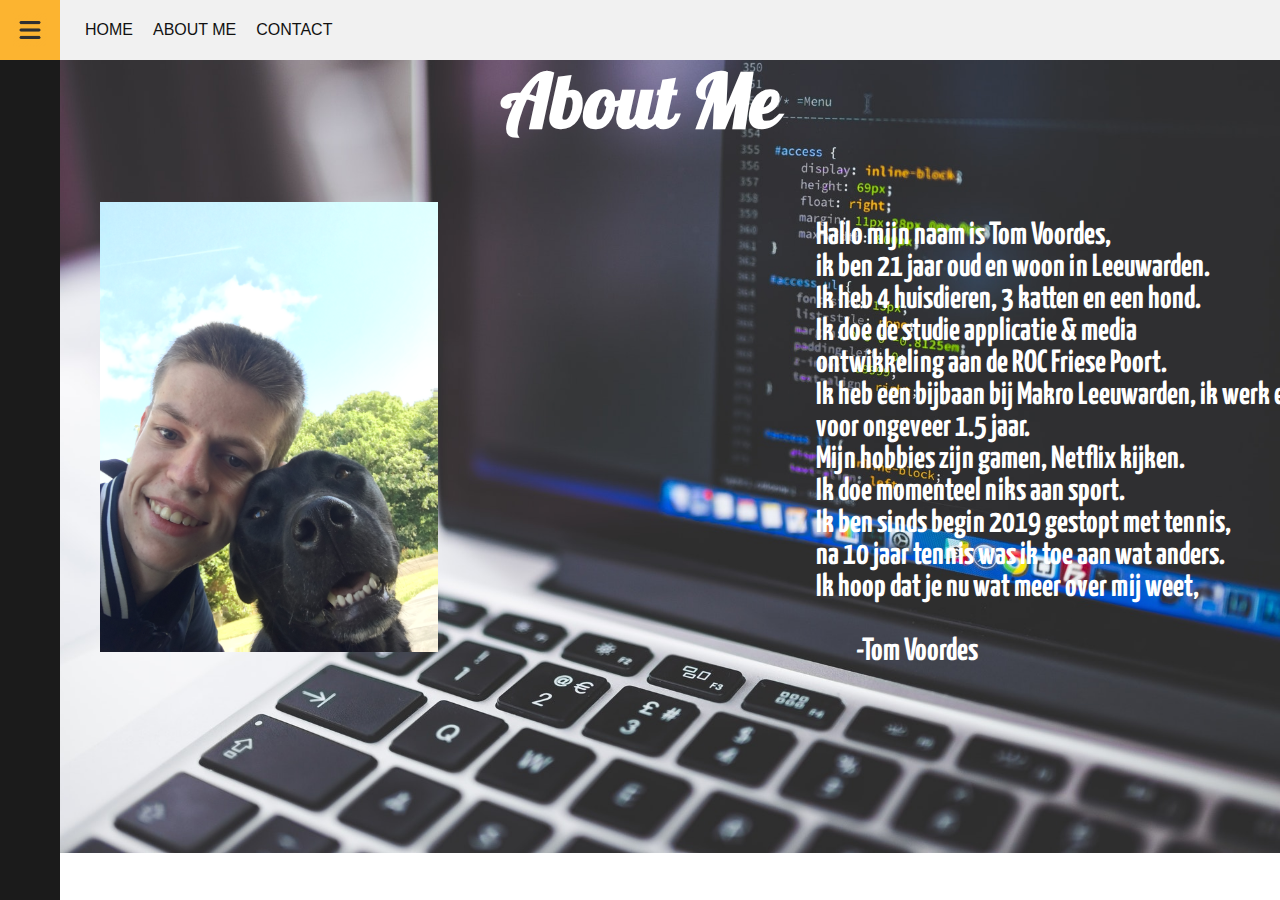
<file: html/About.html>
<!doctype html>
    <html>
    <head>
      <title>Tom's Portfolio website</title>
      <link href="https://fonts.googleapis.com/css2?family=Galada&display=swap" rel="stylesheet">
      <link href="https://fonts.googleapis.com/css2?family=Yanone+Kaffeesatz&display=swap" rel="stylesheet">
      <link rel="stylesheet" href="../css/style.css">
      <meta name="viewport" content="width=device-width", initial-scale=1.0>
    </head>
    <body class="about_page">
      <nav class="nav-main">
        <div class="btn-toggle-nav" onclick="toggleNav()"></div>
        <ul>
          <li><a href="index.html">Home</a></li>
          <li><a href="About.html">About Me</a></li>
          <li><a href="contact.html">Contact</a></li>
        </ul>
    </nav>
    <aside class="nav-sidebar">
      <ul>
          <li><span>Portfolio</span></li>
          <li><a href="Spiegelen.html">Spiegelen</a></li>
          <li><a href="Tictactoe.html">Tictactoe</a></li>
          <li><a href="hangman.html">Hangman game</a></li>
          <li><a href="Angrybirds.html">Angry birds</a></li>
          <li><a href="ExterneWebsite.html">Externe Website</a></li>
      </ul>
    </aside>
    <script src="../js/script.js"></script>
     <header class="about_margin_top">
      <h1 class="white_text">About Me</h1>
     </header>
     <main>
      <img class="selfie" src="../images/IMG_1242.JPG" alt="selfie">
         <article>
           <pre class="about_text">
             <h2 class="white_text"> 
                                          Hallo mijn naam is Tom Voordes,
                                          ik ben 21 jaar oud en woon in Leeuwarden.    
                                          Ik heb 4 huisdieren, 3 katten en een hond.
                                          Ik doe de studie applicatie & media 
                                          ontwikkeling aan de ROC Friese Poort.
                                          Ik heb een bijbaan bij Makro Leeuwarden, ik werk er al 
                                          voor ongeveer 1.5 jaar.
                                          Mijn hobbies zijn gamen, Netflix kijken.
                                          Ik doe momenteel niks aan sport.
                                          Ik ben sinds begin 2019 gestopt met tennis,
                                          na 10 jaar tennis was ik toe aan wat anders.
                                          Ik hoop dat je nu wat meer over mij weet,

                                                    -Tom Voordes
             </h2>
            </pre>
         </article>
     </main>  
    </body>
    </html>
</file>
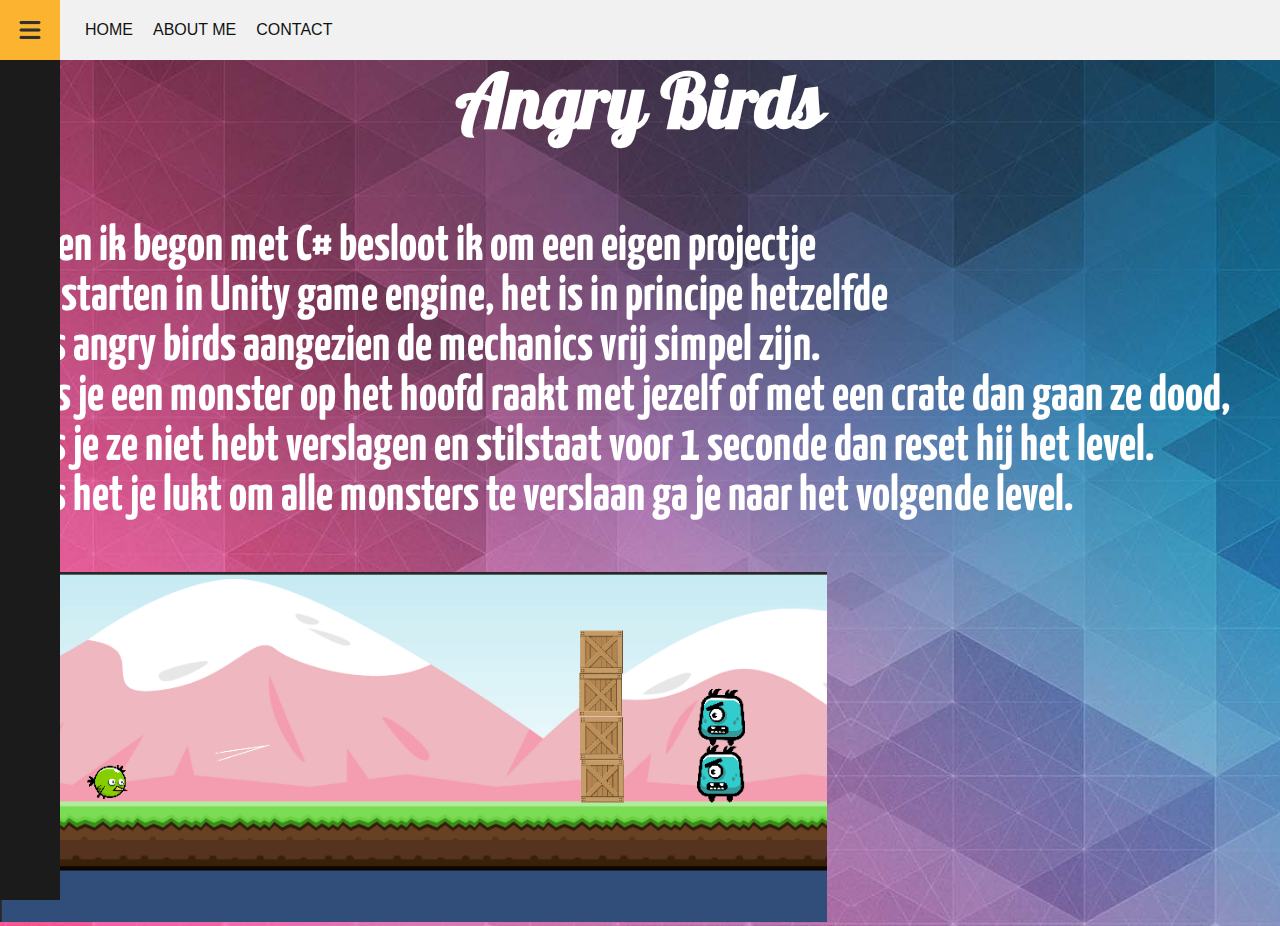
<file: html/Angrybirds.html>
<!doctype html>
    <html>
    <head>
      <title>Tom's Portfolio website</title>
      <link href="https://fonts.googleapis.com/css2?family=Galada&display=swap" rel="stylesheet">
      <link href="https://fonts.googleapis.com/css2?family=Yanone+Kaffeesatz&display=swap" rel="stylesheet">
      <link rel="stylesheet" href="../css/style.css">
      <meta name="viewport" content="width=device-width", initial-scale=1.0>
    </head>
    <body class="project_1_page">
      <nav class="nav-main">
        <div class="btn-toggle-nav" onclick="toggleNav()"></div>
        <ul>
          <li><a href="index.html">Home</a></li>
          <li><a href="About.html">About Me</a></li>
          <li><a href="contact.html">Contact</a></li>
        </ul>
    </nav>
    <aside class="nav-sidebar">
      <ul>
          <li><span>Portfolio</span></li>
          <li><a href="Spiegelen.html">Spiegelen</a></li>
          <li><a href="Tictactoe.html">Tictactoe</a></li>
          <li><a href="hangman.html">Hangman game</a></li>
          <li><a href="Angrybirds.html">Angry birds</a></li>
          <li><a href="ExterneWebsite.html">Externe Website</a></li>
      </ul>
    </aside>
    <script src="../js/script.js"></script>
    <header><h1 class="angrybirdsTitle">Angry Birds</h1></header>
    <main>
        <pre><h2 class="angrybirdsText">Toen ik begon met C# besloot ik om een eigen projectje 
te starten in Unity game engine, het is in principe hetzelfde
als angry birds aangezien de mechanics vrij simpel zijn. 
Als je een monster op het hoofd raakt met jezelf of met een crate dan gaan ze dood,
als je ze niet hebt verslagen en stilstaat voor 1 seconde dan reset hij het level.
als het je lukt om alle monsters te verslaan ga je naar het volgende level.
        </h2></pre>
        <img class="angrybirdsImg" src="../images/angrybirdsUnity.png" alt="angrybirdsImg">
    </main>
</file>
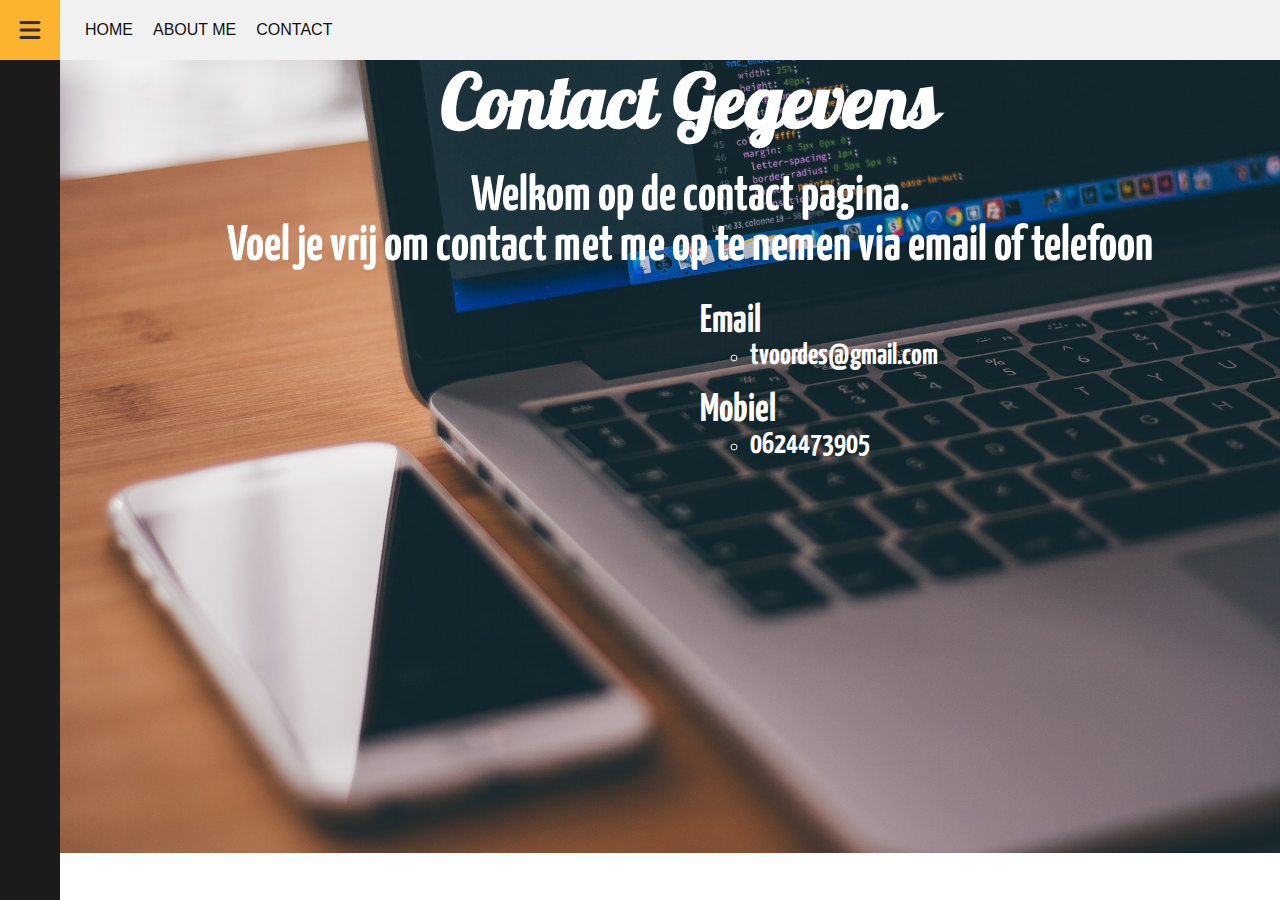
<file: html/contact.html>
<!doctype html>
    <html>
    <head>
      <title>Tom's Portfolio website</title>
      <link href="https://fonts.googleapis.com/css2?family=Galada&display=swap" rel="stylesheet">
      <link href="https://fonts.googleapis.com/css2?family=Yanone+Kaffeesatz&display=swap" rel="stylesheet">
      <link rel="stylesheet" href="../css/style.css">
      <meta name="viewport" content="width=device-width", initial-scale=1.0>
    </head>
    <body class="contact_page">
      <nav class="nav-main">
        <div class="btn-toggle-nav" onclick="toggleNav()"></div>
        <ul>
          <li><a href="index.html">Home</a></li>
          <li><a href="About.html">About Me</a></li>
          <li><a href="contact.html">Contact</a></li>
        </ul>
    </nav>
    <aside class="nav-sidebar">
      <ul>
          <li><span>Portfolio</span></li>
          <li><a href="Spiegelen.html">Spiegelen</a></li>
          <li><a href="Tictactoe.html">Tictactoe</a></li>
          <li><a href="hangman.html">Hangman game</a></li>
          <li><a href="Angrybirds.html">Angry birds</a></li>
          <li><a href="ExterneWebsite.html">Externe Website</a></li>
      </ul>
    </aside>
    <script src="../js/script.js"></script>
     <header class="about_margin_top">
       <h1 class="Contact_title">Contact Gegevens</h1>
     </header>
     <main>
       <h2 class="welkom_contact">Welkom op de contact pagina.<br>
      Voel je vrij om contact met me op te nemen via email of telefoon</h2>
       <div class="contact_info">
       <ul>
         <li class="remove_bullets"><h2 class="ul_space">Email</h2>
          <ul class="li_space">
            <li class="margin_bottom"><h2>tvoordes@gmail.com</h2></li>
          </ul>
         </li>
         <li class="remove_bullets"><h2 class="ul_space">Mobiel</h2>
        <ul class="li_space">
          <li class="margin_bottom"><h2>0624473905</h2></li>
        </ul>
      </li>
       </ul>
       </div>
     </main>
     </body>
     </html>
</file>
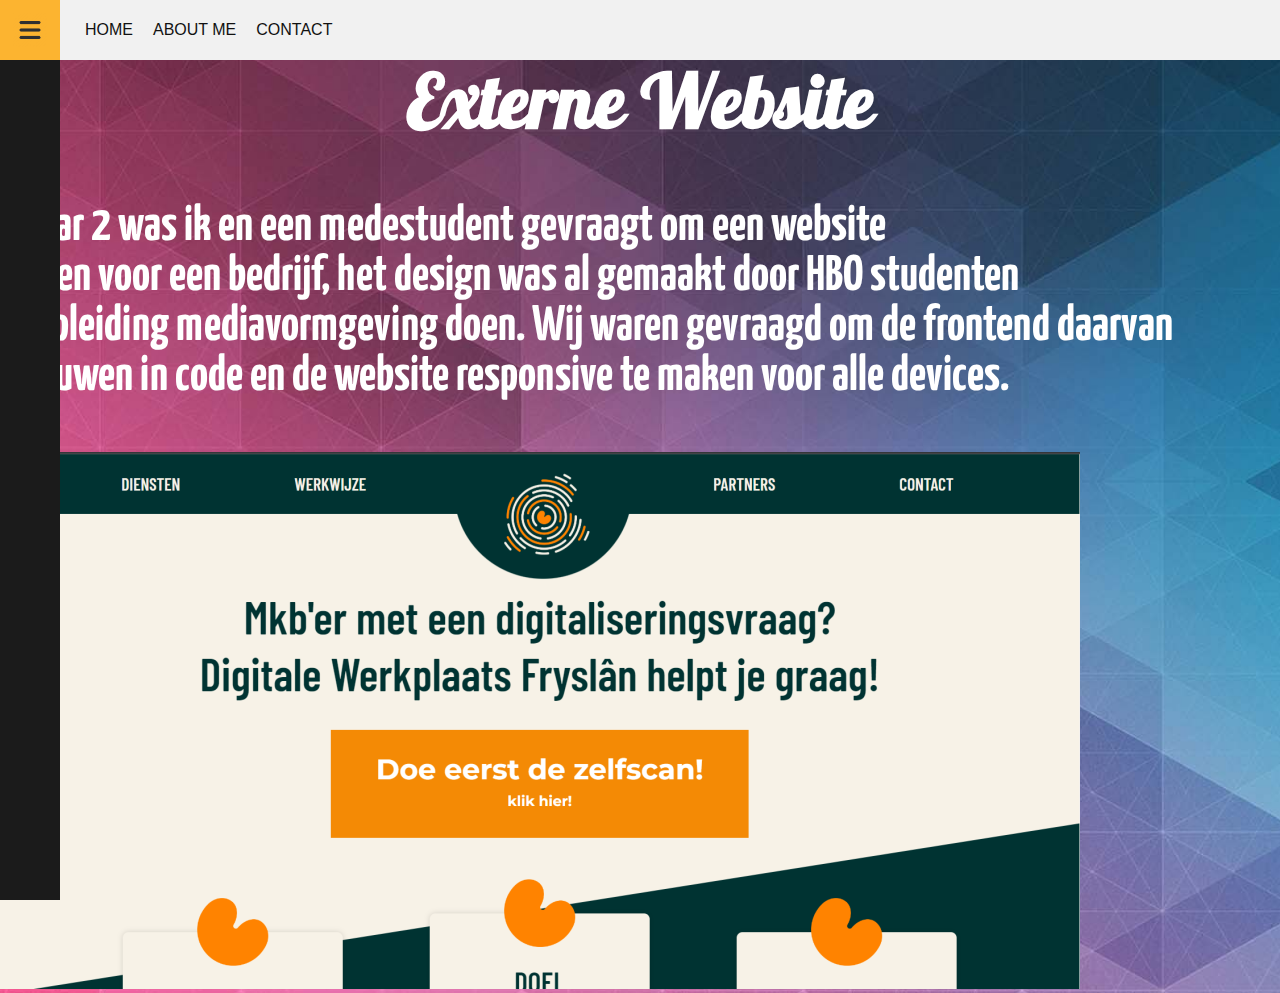
<file: html/ExterneWebsite.html>
<!doctype html>
    <html>
    <head>
      <title>Tom's Portfolio website</title>
      <link href="https://fonts.googleapis.com/css2?family=Galada&display=swap" rel="stylesheet">
      <link href="https://fonts.googleapis.com/css2?family=Yanone+Kaffeesatz&display=swap" rel="stylesheet">
      <link rel="stylesheet" href="../css/style.css">
      <meta name="viewport" content="width=device-width", initial-scale=1.0>
    </head>
    <body class="project_1_page">
      <nav class="nav-main">
        <div class="btn-toggle-nav" onclick="toggleNav()"></div>
        <ul>
          <li><a href="index.html">Home</a></li>
          <li><a href="About.html">About Me</a></li>
          <li><a href="contact.html">Contact</a></li>
        </ul>
    </nav>
    <aside class="nav-sidebar">
      <ul>
          <li><span>Portfolio</span></li>
          <li><a href="Spiegelen.html">Spiegelen</a></li>
          <li><a href="Tictactoe.html">Tictactoe</a></li>
          <li><a href="hangman.html">Hangman game</a></li>
          <li><a href="Angrybirds.html">Angry birds</a></li>
          <li><a href="ExterneWebsite.html">Externe Website</a></li>
      </ul>
    </aside>
    <script src="../js/script.js"></script>
    <header>
        <h1 class="externeWebsiteTitle">Externe Website</h1>
    </header>
    <main>
        <pre><h2 class="tictactoeText">In leerjaar 2 was ik en een medestudent gevraagt om een website 
te bouwen voor een bedrijf, het design was al gemaakt door HBO studenten 
die de opleiding mediavormgeving doen. Wij waren gevraagd om de frontend daarvan 
na te bouwen in code en de website responsive te maken voor alle devices.
        </h2></pre>
        <img class="externeWebsiteImg" src="../images/externe website.png" alt="tictactoe img">
    </main>
</file>
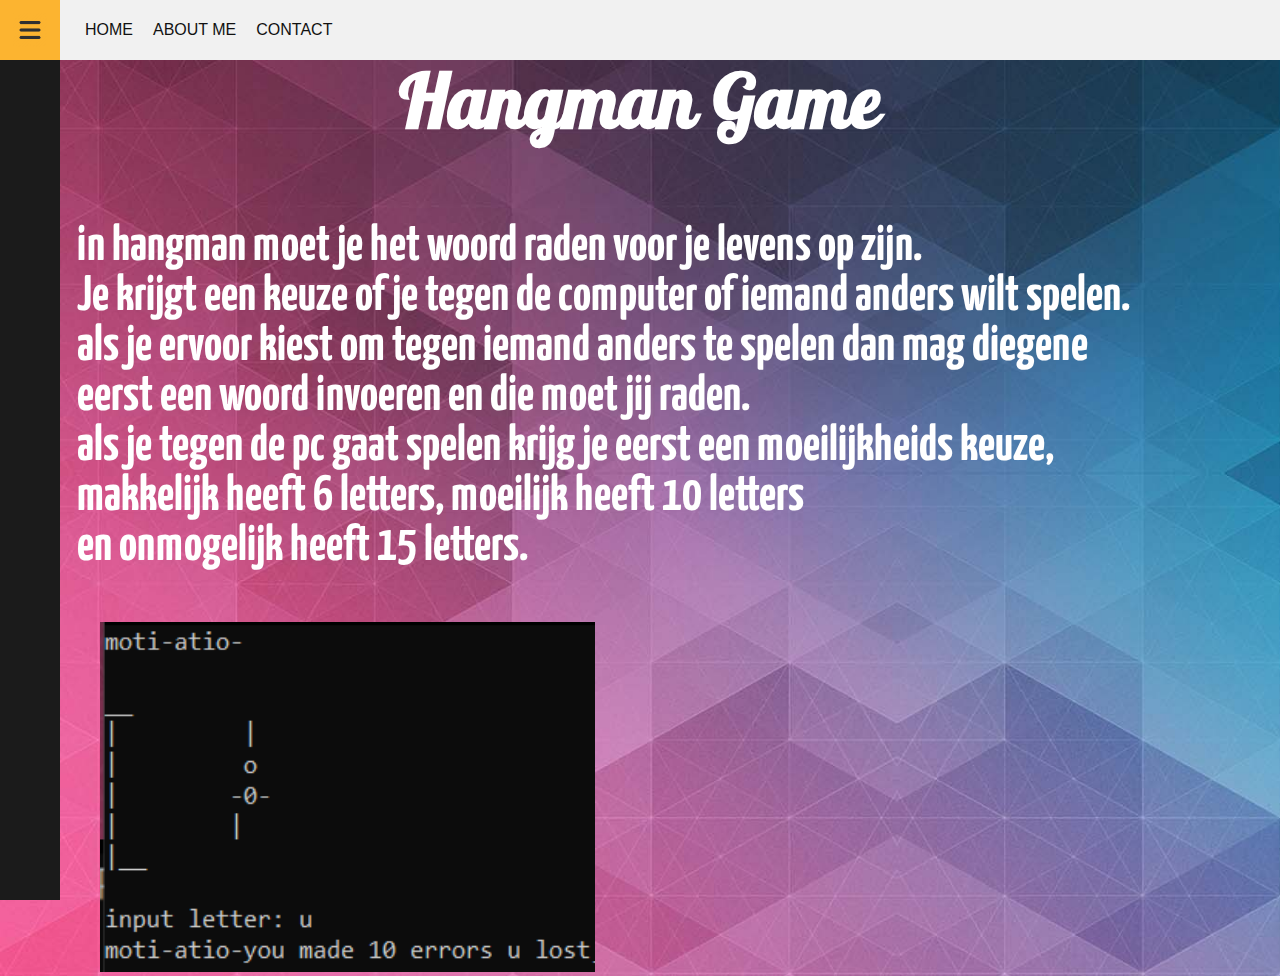
<file: html/hangman.html>
<!doctype html>
    <html>
    <head>
      <title>Tom's Portfolio website</title>
      <link href="https://fonts.googleapis.com/css2?family=Galada&display=swap" rel="stylesheet">
      <link href="https://fonts.googleapis.com/css2?family=Yanone+Kaffeesatz&display=swap" rel="stylesheet">
      <link rel="stylesheet" href="../css/style.css">
      <meta name="viewport" content="width=device-width", initial-scale=1.0>
    </head>
    <body class="project_1_page">
      <nav class="nav-main">
        <div class="btn-toggle-nav" onclick="toggleNav()"></div>
        <ul>
          <li><a href="index.html">Home</a></li>
          <li><a href="About.html">About Me</a></li>
          <li><a href="contact.html">Contact</a></li>
        </ul>
    </nav>
    <aside class="nav-sidebar">
      <ul>
          <li><span>Portfolio</span></li>
          <li><a href="Spiegelen.html">Spiegelen</a></li>
          <li><a href="Tictactoe.html">Tictactoe</a></li>
          <li><a href="hangman.html">Hangman game</a></li>
          <li><a href="Angrybirds.html">Angry birds</a></li>
          <li><a href="ExterneWebsite.html">Externe Website</a></li>
      </ul>     
    </aside>
  <script src="../js/script.js"></script>
  <header><h1 class="hangmanTitle">Hangman Game</h1></header>
  <main>
    <pre><h2 class="hangmanText">in hangman moet je het woord raden voor je levens op zijn.
Je krijgt een keuze of je tegen de computer of iemand anders wilt spelen.
als je ervoor kiest om tegen iemand anders te spelen dan mag diegene 
eerst een woord invoeren en die moet jij raden.
als je tegen de pc gaat spelen krijg je eerst een moeilijkheids keuze, 
makkelijk heeft 6 letters, moeilijk heeft 10 letters
en onmogelijk heeft 15 letters.
    </h2></pre>
    <img class="hangmanImage" src="../images/hangman.png" alt="">
  </main>
</file>
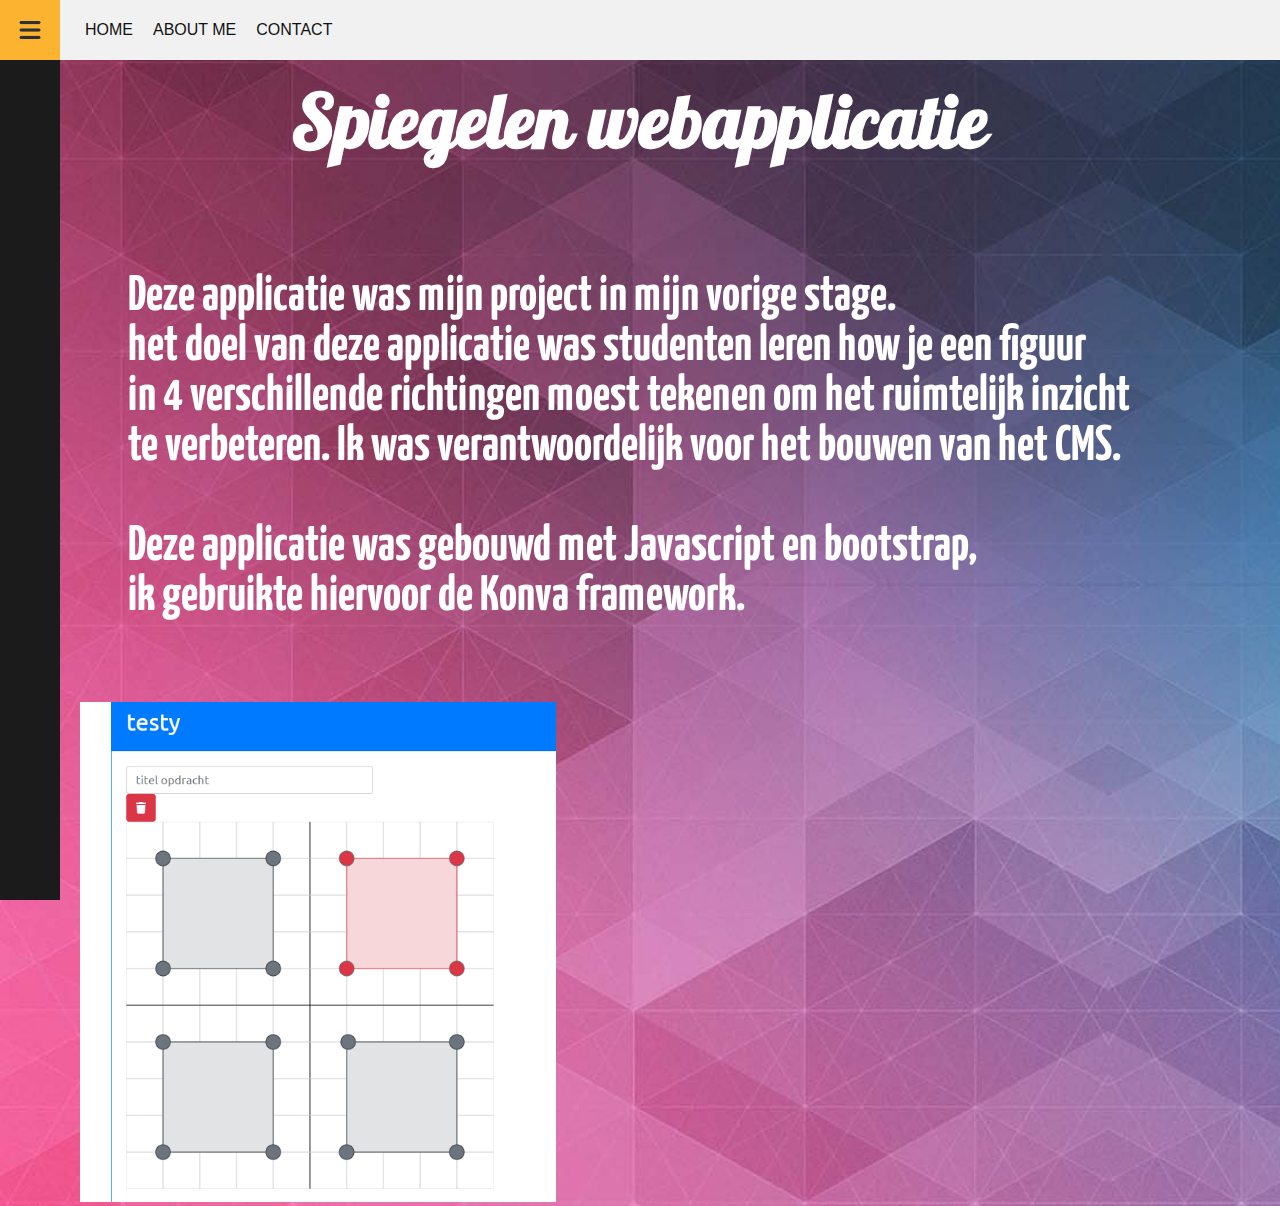
<file: html/Spiegelen.html>
<!doctype html>
    <html>
    <head>
      <title>Tom's Portfolio website</title>
      <link href="https://fonts.googleapis.com/css2?family=Galada&display=swap" rel="stylesheet">
      <link href="https://fonts.googleapis.com/css2?family=Yanone+Kaffeesatz&display=swap" rel="stylesheet">
      <link rel="stylesheet" href="../css/style.css">
      <meta name="viewport" content="width=device-width", initial-scale=1.0>
    </head>
    <body class="project_1_page">
      <nav class="nav-main">
        <div class="btn-toggle-nav" onclick="toggleNav()"></div>
        <ul>
          <li><a href="index.html">Home</a></li>
          <li><a href="About.html">About Me</a></li>
          <li><a href="contact.html">Contact</a></li>
        </ul>
    </nav>
    <aside class="nav-sidebar">
      <ul>
          <li><span>Portfolio</span></li>
          <li><a href="Spiegelen.html">Spiegelen</a></li>
          <li><a href="Tictactoe.html">Tictactoe</a></li>
          <li><a href="hangman.html">Hangman game</a></li>
          <li><a href="Angrybirds.html">Angry birds</a></li>
          <li><a href="ExterneWebsite.html">Externe Website</a></li>
      </ul>     
    </aside>
  <script src="../js/script.js"></script>
  <header> <h1 class="spiegelenTitle">Spiegelen webapplicatie</h1>
  </header>
  <main>
<pre><h2 class="spiegelenText"><br>                                  Deze applicatie was mijn project in mijn vorige stage.
                                  het doel van deze applicatie was studenten leren how je een figuur
                                  in 4 verschillende richtingen moest tekenen om het ruimtelijk inzicht
                                  te verbeteren. Ik was verantwoordelijk voor het bouwen van het CMS.

                                  Deze applicatie was gebouwd met Javascript en bootstrap, 
                                  ik gebruikte hiervoor de Konva framework.
    </h2></pre>
    <img class="spiegelenImg" src="../images/mirrorlines save.PNG" alt="project 1 image">
    
  </main>
</file>
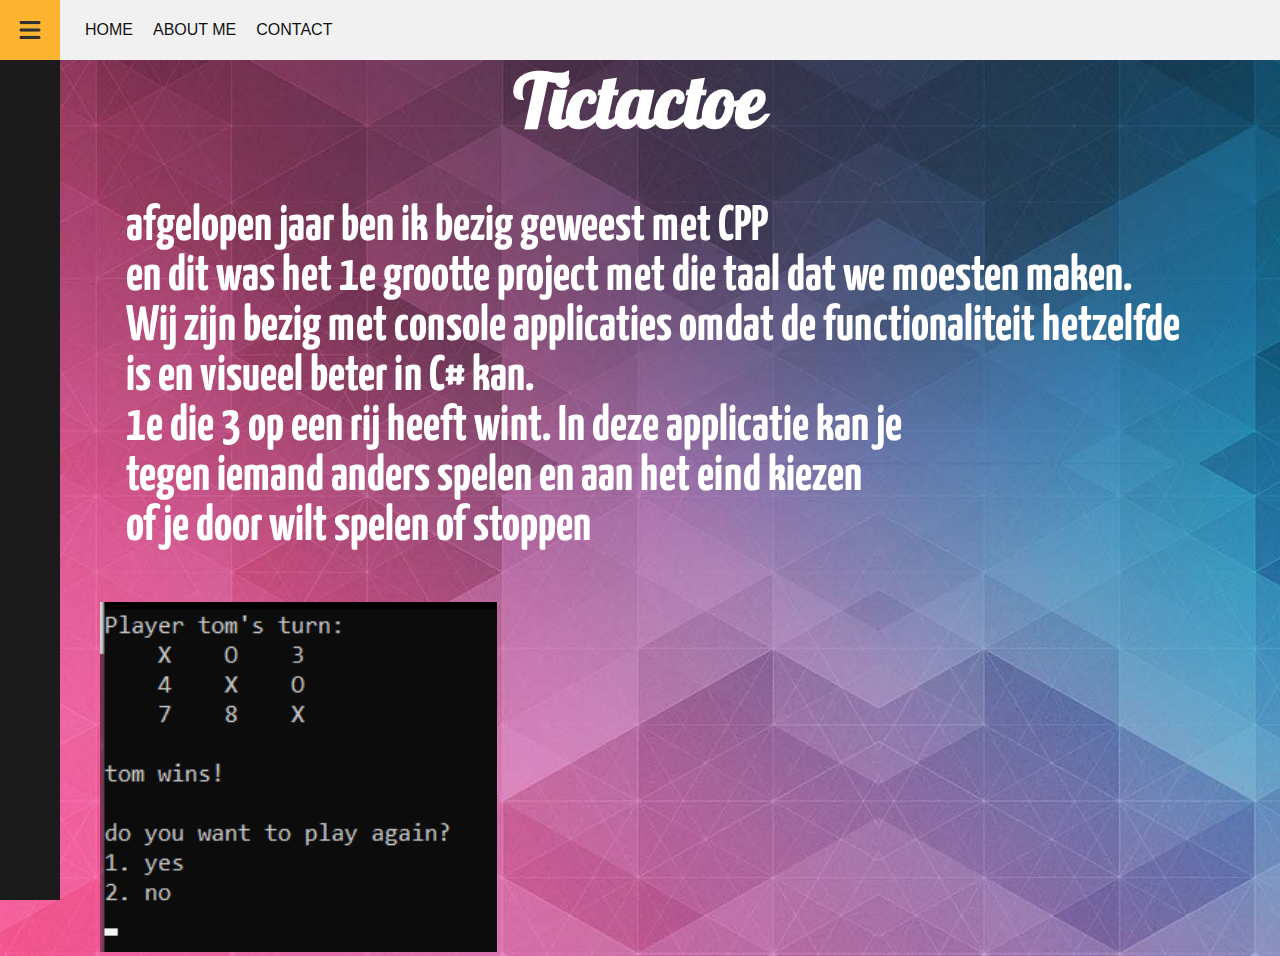
<file: html/Tictactoe.html>
<!doctype html>
    <html>
    <head>
      <title>Tom's Portfolio website</title>
      <link href="https://fonts.googleapis.com/css2?family=Galada&display=swap" rel="stylesheet">
      <link href="https://fonts.googleapis.com/css2?family=Yanone+Kaffeesatz&display=swap" rel="stylesheet">
      <link rel="stylesheet" href="../css/style.css">
      <meta name="viewport" content="width=device-width", initial-scale=1.0>
    </head>
    <body class="project_1_page">
      <nav class="nav-main">
        <div class="btn-toggle-nav" onclick="toggleNav()"></div>
        <ul>
          <li><a href="index.html">Home</a></li>
          <li><a href="About.html">About Me</a></li>
          <li><a href="contact.html">Contact</a></li>
        </ul>
    </nav>
    <aside class="nav-sidebar">
      <ul>
          <li><span>Portfolio</span></li>
          <li><a href="Spiegelen.html">Spiegelen</a></li>
          <li><a href="Tictactoe.html">Tictactoe</a></li>
          <li><a href="hangman.html">Hangman game</a></li>
          <li><a href="Angrybirds.html">Angry birds</a></li>
          <li><a href="ExterneWebsite.html">Externe Website</a></li>
      </ul>
    </aside>
    <script src="../js/script.js"></script>
    <header>
        <h1 class="tictactoeTitle">Tictactoe</h1>
    </header>
    <main>
        <pre><h2 class="tictactoeText">afgelopen jaar ben ik bezig geweest met CPP
en dit was het 1e grootte project met die taal dat we moesten maken.
Wij zijn bezig met console applicaties omdat de functionaliteit hetzelfde
is en visueel beter in C# kan. 
1e die 3 op een rij heeft wint. In deze applicatie kan je 
tegen iemand anders spelen en aan het eind kiezen 
of je door wilt spelen of stoppen
        </h2></pre>
        <img class="tictactoeImg" src="../images/tictactoe.png" alt="tictactoe img">
    </main>
</file>
<file: css/style.css>
*{  margin:0;
    padding:0;
  }
  body{
    color: white;
  }
  .nav-main{
    position: fixed;
    top: 0;
    width: 100%;
    height: 60px;
    background-color: #f1f1f1;
    display: flex;
    flex-wrap: wrap;
    z-index: 1000;
}
.btn-toggle-nav{
    width: 60px;
    height: 100%;
    background-color: orange;
    background-image: url(../images/toggle_menu.png);
    background-repeat: no-repeat;
    background-size: 60%;
    background-position: center;
    cursor: pointer;
}
.btn-toggle-nav:hover{
    opacity: 0.8;
}

.nav-main ul{
    display: flex;
    flex-wrap: wrap;
    padding-left: 15px;
}
.nav-main ul li{
    list-style: none;
    line-height: 60px;
}
.nav-main ul li a{
    display: block;
    height: 100%;
    padding: 0 10px;
    text-transform: uppercase;
    text-decoration: none;
    color: #111;
    font-family: Arial, Helvetica, sans-serif;
    font-size: 16px;
}
.nav-main ul li a:hover{
  background-color: #D3D3D3
}
.nav-sidebar{
  position: fixed;
  left: 0;
  bottom: 0;
  width: 50px;
  padding: 0 5px;
  height: calc(100vh - 60px);
  background-color: #1b1b1b;
  z-index: 1000;
  transition: all 0.3s ease-in-out;
}
.nav-sidebar ul{
  padding-top: 15px;
  overflow: hidden;
  visibility: hidden;
}
.nav-sidebar ul li{
  line-height: 60px;
  list-style: none;
}
.nav-sidebar ul li a{
  display: block; 
  height: 60px;
  padding: 0 10px;
  text-decoration: none;
  text-transform: uppercase;
  color: #FFF;
  font-family: Arial, Helvetica, sans-serif;
  font-size: 30px;
  white-space: nowrap;
  opacity: 0;
  transition: all 0.3s ease-in-out;
}
.nav-sidebar ul li span{
  display: block;
  height: 60px;
  padding: 0 10px;
  text-decoration: none;
  text-transform: uppercase;
  color: #FFF;
  font-family: Arial, Helvetica, sans-serif;
  font-size: 21px;
  white-space: nowrap;
  opacity: 0;
  transition: all 0.3s ease-in-out;
}
.nav-sidebar ul li a:hover{
  background-color: rgb(46, 40, 40)

}
  h1{
    text-align: center;
    font-size: 75px;
    font-family: 'Galada', cursive;
    color: white;
  }
  h2{
    font-family: 'Yanone Kaffeesatz', sans-serif;
     color: white;
  }
    .selfie{
    width: auto;
    height: 450px;
    float: left;
    margin-top: 30px;
    margin-left: 100px;
    margin-right: 210px;
  }
  article pre h2{
    margin-right: 100px;
    font-size: 32px;
  }	
  .homepage{
    background-image: url("../images/tech_background.jpg");
    background-position-x: center;
    background-repeat: repeat-x;
    background-size: cover;
  }
  .homepage_title{
    margin-top: 325px;
    margin-right: 50px;
    margin-left: 300px;
    font-size: 110px;
    color: white;
  }
  .homepage_sub_title{
    margin-top: 120px;
    margin-right: 100px;
    margin-left: 350px;
    color: white;
  }
  .about_page{
    background-image: url("../images/gray-laptop-computer-showing-html-codes-in-shallow-focus-160107.jpg");
    background-repeat:no-repeat;
    background-size: cover;
  }
  .black_text{
    color: black;
  }
  .white_text{
    color: white;
  }
  .contact_page{
    background-image: url("../images/white-android-smartphone-near-grey-laptop-computer-48606.jpg");
    background-repeat: no-repeat;
    background-size: cover;
  }
 .ul_space{
   margin-left: 50px;
   font-size: 40px;
 }
 .li_space{
   margin-left: 100px;
   font-size: 20px;
 }
 .margin_bottom{
   margin-bottom: 20px;
 }
 .float_left{
   float: right;
   margin-top: 180px;
   margin-right: 50px;
 }
 .google_maps{
   width: auto;
   height: 275px;
   float: right;
   margin-right: 180px;
 }
.about_margin_top{
  margin-top: 50px;
}
.contact_info{
  margin-left: 650px;
}
.project_1_page{
  background-image: url(../images/retro_background.jfif);
  background-repeat: no-repeat;
  background-size: cover;
}
.about_text{
  margin-right: 250px;
}
.Contact_title{
  margin-left: 100px;
}
.remove_bullets{
  list-style-type: none;
}
.welkom_contact{
  margin-left: 100px;
  margin-bottom: 30px;
  text-align: center;
  font-size: 50px;
}
.spiegelenTitle{
  margin-top: 70px;
}
.spiegelenImg{
  width: auto;
  height: 500px;
  margin-left: 80px;
  margin-top: 30px;
}
.spiegelenText{
  margin-top: 30px;
  margin-right: 150px;
  float: right;
  font-size: 50px;
}
.tictactoeTitle{
margin-top: 50px;
}
.tictactoeText{
  float: right;
  margin-right: 100px;
  margin-top: 30px;
  font-size: 50px;
}
.tictactoeImg{
  margin-left: 100px;
  width: auto;
  height: 350px;
}
.hangmanTitle{
  margin-top: 50px;
}
.hangmanText{
float: right;
margin-right: 150px;
margin-top: 50px;
font-size: 50px;
}
.hangmanImage{
  margin-left: 100px;
  width: auto;
  height: 350px;
}
.angrybirdsTitle{
  margin-top: 50px;
}
.angrybirdsText{
float: right;
margin-right: 50px;
margin-top: 50px;
font-size: 50px;
}
.angrybirdsImg{
width: auto;
height: 350px;
}
.externeWebsiteTitle{
  margin-top: 50px;
}
</file>
